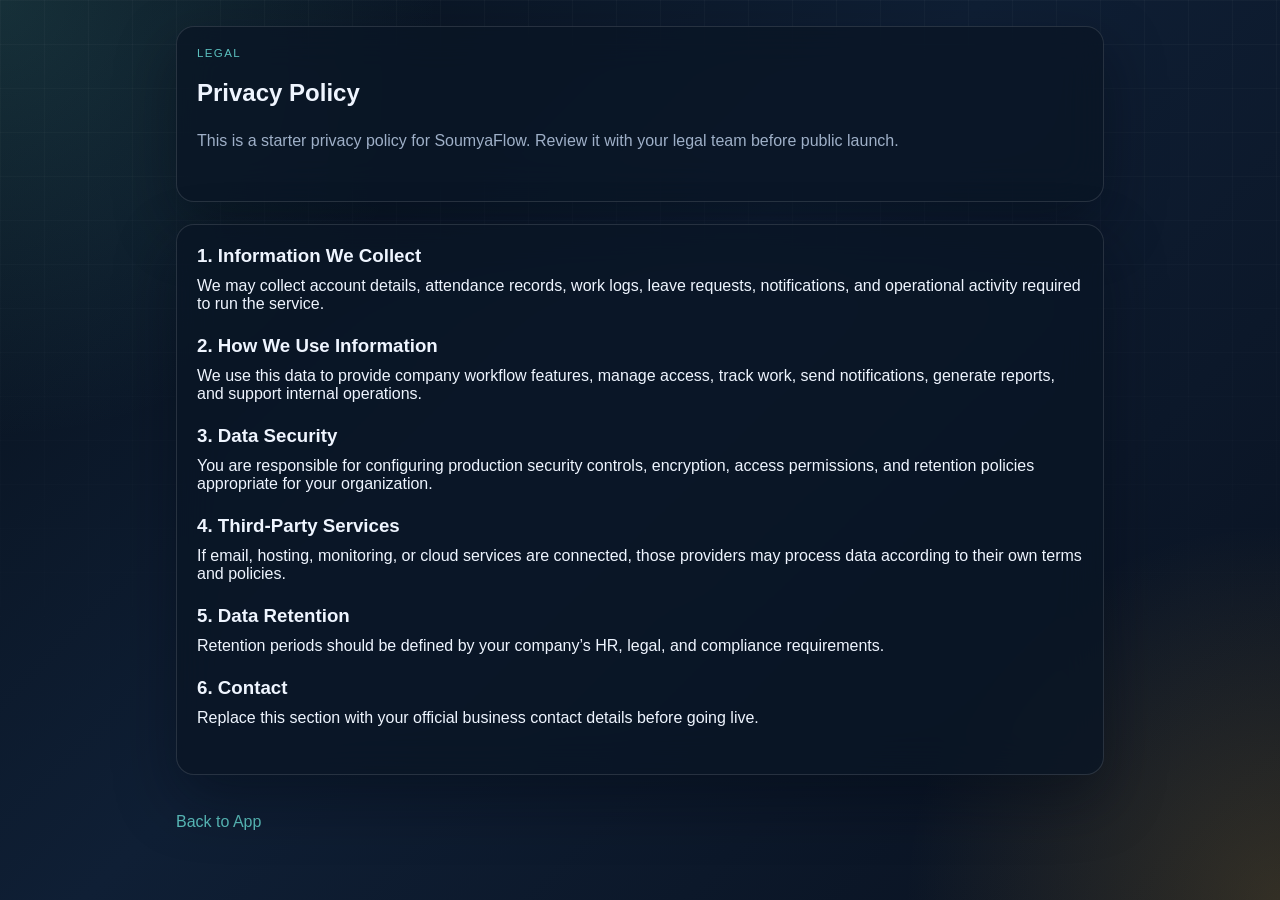
<file: privacy.html>
<!DOCTYPE html>
<html lang="en">
  <head>
    <meta charset="UTF-8" />
    <meta name="viewport" content="width=device-width, initial-scale=1.0" />
    <title>SoumyaFlow | Privacy Policy</title>
    <link rel="stylesheet" href="styles.css" />
    <link rel="stylesheet" href="enterprise.css" />
  </head>
  <body>
    <main class="content legal-page">
      <section class="card">
        <p class="eyebrow">Legal</p>
        <h1>Privacy Policy</h1>
        <p class="hero-copy">
          This is a starter privacy policy for SoumyaFlow. Review it with your legal team before public launch.
        </p>
      </section>

      <section class="card legal-copy">
        <h3>1. Information We Collect</h3>
        <p>We may collect account details, attendance records, work logs, leave requests, notifications, and operational activity required to run the service.</p>

        <h3>2. How We Use Information</h3>
        <p>We use this data to provide company workflow features, manage access, track work, send notifications, generate reports, and support internal operations.</p>

        <h3>3. Data Security</h3>
        <p>You are responsible for configuring production security controls, encryption, access permissions, and retention policies appropriate for your organization.</p>

        <h3>4. Third-Party Services</h3>
        <p>If email, hosting, monitoring, or cloud services are connected, those providers may process data according to their own terms and policies.</p>

        <h3>5. Data Retention</h3>
        <p>Retention periods should be defined by your company’s HR, legal, and compliance requirements.</p>

        <h3>6. Contact</h3>
        <p>Replace this section with your official business contact details before going live.</p>
      </section>

      <p><a href="/">Back to App</a></p>
    </main>
  </body>
</html>
</file>
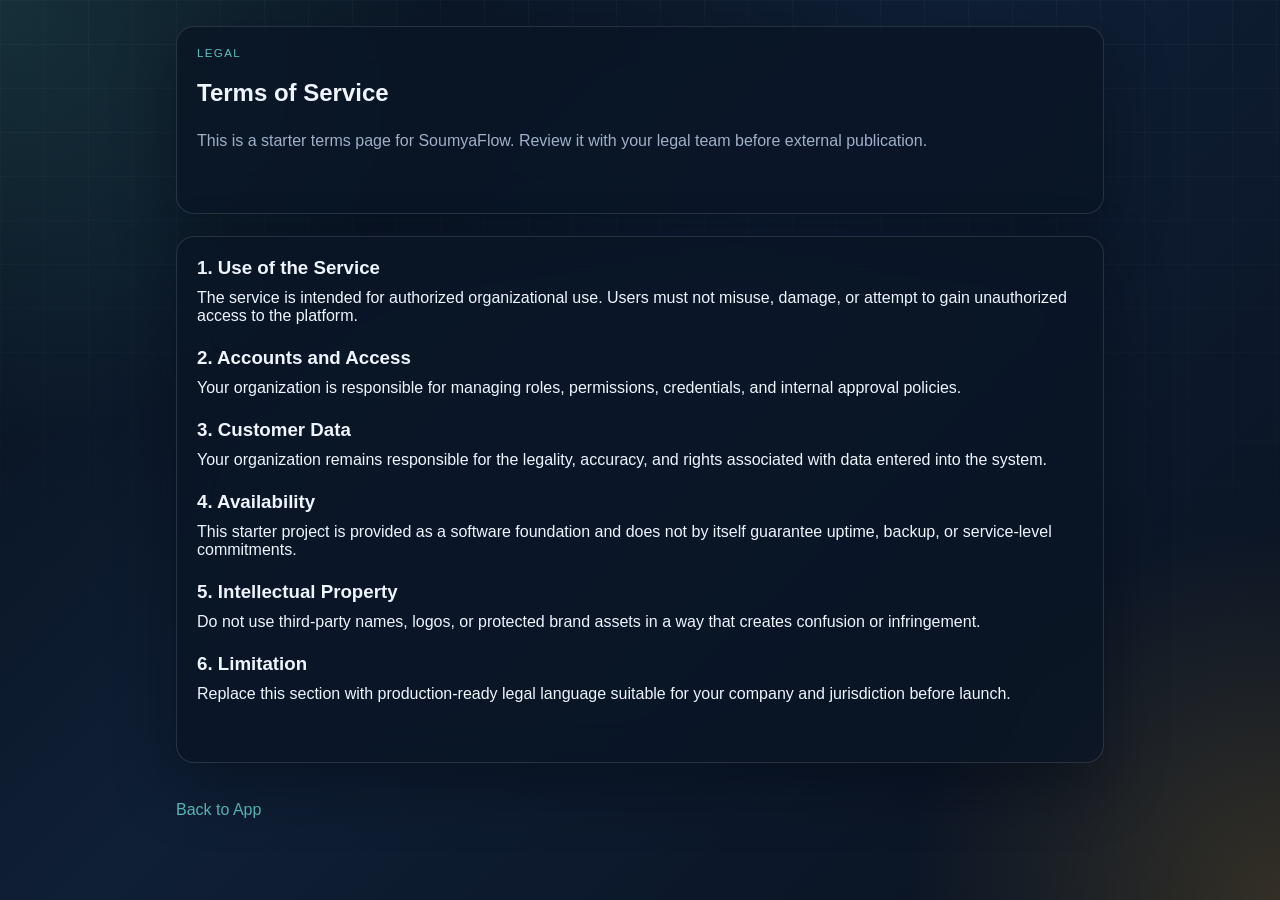
<file: terms.html>
<!DOCTYPE html>
<html lang="en">
  <head>
    <meta charset="UTF-8" />
    <meta name="viewport" content="width=device-width, initial-scale=1.0" />
    <title>SoumyaFlow | Terms of Service</title>
    <link rel="stylesheet" href="styles.css" />
    <link rel="stylesheet" href="enterprise.css" />
  </head>
  <body>
    <main class="content legal-page">
      <section class="card">
        <p class="eyebrow">Legal</p>
        <h1>Terms of Service</h1>
        <p class="hero-copy">
          This is a starter terms page for SoumyaFlow. Review it with your legal team before external publication.
        </p>
      </section>

      <section class="card legal-copy">
        <h3>1. Use of the Service</h3>
        <p>The service is intended for authorized organizational use. Users must not misuse, damage, or attempt to gain unauthorized access to the platform.</p>

        <h3>2. Accounts and Access</h3>
        <p>Your organization is responsible for managing roles, permissions, credentials, and internal approval policies.</p>

        <h3>3. Customer Data</h3>
        <p>Your organization remains responsible for the legality, accuracy, and rights associated with data entered into the system.</p>

        <h3>4. Availability</h3>
        <p>This starter project is provided as a software foundation and does not by itself guarantee uptime, backup, or service-level commitments.</p>

        <h3>5. Intellectual Property</h3>
        <p>Do not use third-party names, logos, or protected brand assets in a way that creates confusion or infringement.</p>

        <h3>6. Limitation</h3>
        <p>Replace this section with production-ready legal language suitable for your company and jurisdiction before launch.</p>
      </section>

      <p><a href="/">Back to App</a></p>
    </main>
  </body>
</html>
</file>
<file: styles.css>
:root {
  --bg: #09111f;
  --bg-soft: rgba(10, 21, 37, 0.78);
  --surface: rgba(255, 255, 255, 0.07);
  --surface-strong: rgba(12, 28, 47, 0.88);
  --line: rgba(255, 255, 255, 0.12);
  --text: #eff5ff;
  --text-muted: #9fb0c8;
  --accent: #5bc0be;
  --accent-strong: #f4b942;
  --accent-warm: #ff8a65;
  --accent-cool: #57a0ff;
  --danger: #ff6b6b;
  --success: #5ad7a5;
  --shadow: 0 24px 60px rgba(2, 7, 17, 0.42);
  --radius-lg: 28px;
  --radius-md: 18px;
  --radius-sm: 12px;
  --font-display: "Trebuchet MS", "Segoe UI", sans-serif;
  --font-body: "Verdana", "Segoe UI", sans-serif;
}

* {
  box-sizing: border-box;
}

html {
  scroll-behavior: smooth;
}

body {
  margin: 0;
  min-height: 100vh;
  font-family: var(--font-body);
  color: var(--text);
  background:
    radial-gradient(circle at top left, rgba(91, 192, 190, 0.18), transparent 28%),
    radial-gradient(circle at bottom right, rgba(244, 185, 66, 0.18), transparent 24%),
    linear-gradient(135deg, #07101b 0%, #0f1f35 45%, #09111f 100%);
}

body::before {
  content: "";
  position: fixed;
  inset: 0;
  background-image:
    linear-gradient(rgba(255, 255, 255, 0.03) 1px, transparent 1px),
    linear-gradient(90deg, rgba(255, 255, 255, 0.03) 1px, transparent 1px);
  background-size: 44px 44px;
  pointer-events: none;
  mask-image: linear-gradient(to bottom, rgba(0, 0, 0, 0.9), transparent 85%);
}

button,
input,
select,
textarea {
  font: inherit;
}

button {
  cursor: pointer;
  border: none;
}

.app-shell {
  display: grid;
  grid-template-columns: 280px 1fr;
  min-height: 100vh;
}

.sidebar {
  position: sticky;
  top: 0;
  height: 100vh;
  padding: 28px 20px;
  border-right: 1px solid var(--line);
  background: linear-gradient(180deg, rgba(8, 17, 31, 0.96), rgba(8, 17, 31, 0.78));
  backdrop-filter: blur(18px);
}

.brand,
.section-heading,
.board-column-header,
.composer-header,
.topbar,
.hero-card,
.mini-metric,
.task-meta,
.task-footer,
.workload-header,
.status-row,
.deadline-row,
.risk-row,
.initiative-row {
  display: flex;
  align-items: center;
  justify-content: space-between;
  gap: 16px;
}

.brand {
  justify-content: flex-start;
  margin-bottom: 28px;
}

.brand-mark {
  width: 52px;
  height: 52px;
  display: grid;
  place-items: center;
  border-radius: 16px;
  background: linear-gradient(135deg, var(--accent), var(--accent-cool));
  color: #04111f;
  font-family: var(--font-display);
  font-weight: 800;
  letter-spacing: 0.06em;
}

.brand h1,
.topbar h2,
.hero-card h3,
.card h3,
.composer h3 {
  margin: 0;
  font-family: var(--font-display);
  font-weight: 700;
}

.sidebar-nav {
  display: grid;
  gap: 10px;
  margin-bottom: 28px;
}

.nav-link,
.secondary-button,
.primary-button,
.icon-button,
.status-select {
  transition: transform 180ms ease, background 180ms ease, border-color 180ms ease, color 180ms ease;
}

.nav-link {
  padding: 14px 16px;
  border-radius: 14px;
  color: var(--text-muted);
  background: transparent;
  border: 1px solid transparent;
  text-align: left;
}

.nav-link:hover,
.nav-link.active {
  color: var(--text);
  background: rgba(255, 255, 255, 0.08);
  border-color: rgba(255, 255, 255, 0.1);
  transform: translateX(4px);
}

.sidebar-card,
.card,
.hero-card,
.filters-card,
.stat-card,
.board-column,
.composer {
  background: var(--bg-soft);
  border: 1px solid var(--line);
  box-shadow: var(--shadow);
  backdrop-filter: blur(20px);
}

.sidebar-card,
.card {
  border-radius: var(--radius-md);
  padding: 20px;
}

.sidebar-card + .sidebar-card {
  margin-top: 16px;
}

.eyebrow {
  margin: 0 0 4px;
  text-transform: uppercase;
  letter-spacing: 0.12em;
  font-size: 0.72rem;
  color: var(--accent);
}

.sidebar-card h2,
.sidebar-card p,
.topbar p,
.hero-copy,
.card p,
.task-card p,
.workload-card p,
.report-bars p,
.deadline-row p,
.risk-row p,
.initiative-row p {
  margin: 0;
}

.mini-metric {
  margin-top: 18px;
  color: var(--text-muted);
  font-size: 0.92rem;
}

.progress-track {
  width: 100%;
  height: 11px;
  border-radius: 999px;
  background: rgba(255, 255, 255, 0.09);
  overflow: hidden;
}

.progress-track span {
  display: block;
  height: 100%;
  border-radius: inherit;
  background: linear-gradient(90deg, var(--accent), var(--accent-strong));
}

.compact {
  margin-top: 10px;
}

.pill-list {
  display: flex;
  flex-wrap: wrap;
  gap: 10px;
  list-style: none;
  padding: 0;
  margin: 18px 0 0;
}

.pill-list li,
.badge,
.tag {
  border-radius: 999px;
  padding: 7px 12px;
  font-size: 0.78rem;
  border: 1px solid rgba(255, 255, 255, 0.1);
  background: rgba(255, 255, 255, 0.06);
}

.badge.subtle {
  color: var(--text-muted);
}

.content {
  padding: 26px;
  display: grid;
  gap: 22px;
}

.topbar {
  align-items: flex-end;
}

.topbar h2 {
  max-width: 780px;
  font-size: clamp(1.4rem, 2vw, 2.1rem);
}

.topbar-actions,
.composer-actions,
.task-tags {
  display: flex;
  align-items: center;
  gap: 12px;
  flex-wrap: wrap;
}

.primary-button,
.secondary-button,
.icon-button {
  padding: 12px 16px;
  border-radius: 14px;
  font-weight: 700;
}

.primary-button {
  background: linear-gradient(135deg, var(--accent), var(--accent-cool));
  color: #03121f;
}

.secondary-button,
.icon-button {
  background: rgba(255, 255, 255, 0.05);
  color: var(--text);
  border: 1px solid rgba(255, 255, 255, 0.1);
}

.primary-button:hover,
.secondary-button:hover,
.icon-button:hover {
  transform: translateY(-2px);
}

.hero-card {
  border-radius: var(--radius-lg);
  padding: 28px;
  align-items: stretch;
  background:
    linear-gradient(120deg, rgba(10, 24, 41, 0.95), rgba(7, 17, 31, 0.82)),
    radial-gradient(circle at top right, rgba(91, 192, 190, 0.18), transparent 38%);
}

.hero-card h3 {
  font-size: clamp(1.25rem, 1.8vw, 1.8rem);
  max-width: 680px;
}

.hero-copy {
  margin-top: 12px;
  color: var(--text-muted);
  max-width: 740px;
  line-height: 1.7;
}

.hero-panels {
  display: grid;
  grid-template-columns: repeat(3, minmax(120px, 1fr));
  gap: 14px;
  min-width: 320px;
}

.hero-panel,
.stat-card,
.workload-card,
.task-card,
.initiative-row,
.deadline-row,
.risk-row {
  border-radius: 20px;
  background: rgba(255, 255, 255, 0.05);
  border: 1px solid rgba(255, 255, 255, 0.09);
}

.hero-panel {
  padding: 18px;
  display: grid;
  gap: 10px;
  align-content: space-between;
}

.hero-panel span,
.task-subcopy,
.muted {
  color: var(--text-muted);
}

.hero-panel strong,
.stat-card strong,
.workload-card strong {
  font-size: 1.8rem;
  font-family: var(--font-display);
}

.filters-card {
  display: grid;
  grid-template-columns: 1.5fr repeat(4, minmax(130px, 1fr));
  gap: 16px;
  border-radius: var(--radius-md);
  padding: 18px;
}

.filter-group {
  display: grid;
  gap: 8px;
}

.filter-group label,
.composer-form span,
.backlog-table th {
  font-size: 0.82rem;
  color: var(--text-muted);
}

.filter-group input,
.filter-group select,
.composer-form input,
.composer-form select,
.composer-form textarea,
.status-select {
  width: 100%;
  border-radius: 14px;
  border: 1px solid rgba(255, 255, 255, 0.1);
  background: rgba(255, 255, 255, 0.04);
  color: var(--text);
  padding: 13px 14px;
}

.filter-group input::placeholder,
.composer-form input::placeholder,
.composer-form textarea::placeholder {
  color: rgba(159, 176, 200, 0.75);
}

.view-panel {
  display: none;
}

.view-panel.active {
  display: block;
}

.overview-grid.view-panel.active,
.team-layout.view-panel.active,
.reports-layout.view-panel.active,
.board-layout.view-panel.active {
  display: grid;
}

.overview-grid,
.team-layout,
.reports-layout {
  display: grid;
  gap: 20px;
}

.stats-grid {
  display: grid;
  grid-template-columns: repeat(4, minmax(0, 1fr));
  gap: 16px;
}

.stat-card {
  padding: 20px;
  display: grid;
  gap: 10px;
}

.stat-card p {
  color: var(--text-muted);
}

.accent-a {
  background: linear-gradient(180deg, rgba(87, 160, 255, 0.18), rgba(255, 255, 255, 0.04));
}

.accent-b {
  background: linear-gradient(180deg, rgba(90, 215, 165, 0.18), rgba(255, 255, 255, 0.04));
}

.accent-c {
  background: linear-gradient(180deg, rgba(255, 107, 107, 0.16), rgba(255, 255, 255, 0.04));
}

.accent-d {
  background: linear-gradient(180deg, rgba(244, 185, 66, 0.18), rgba(255, 255, 255, 0.04));
}

.overview-main {
  display: grid;
  grid-template-columns: 1.2fr 0.8fr;
  gap: 20px;
}

.stack-list {
  display: grid;
  gap: 14px;
  margin-top: 18px;
}

.initiative-row,
.deadline-row,
.risk-row {
  padding: 16px;
  align-items: flex-start;
}

.initiative-row strong,
.deadline-row strong,
.risk-row strong,
.task-card strong,
.workload-card strong {
  display: block;
  font-size: 1rem;
}

.board-layout {
  display: grid;
  grid-template-columns: repeat(4, minmax(0, 1fr));
  gap: 16px;
}

.board-column {
  border-radius: 24px;
  padding: 18px;
  min-height: 520px;
}

.board-dropzone {
  min-height: 420px;
  display: grid;
  gap: 12px;
  align-content: start;
}

.board-column.drag-target {
  border-color: rgba(91, 192, 190, 0.45);
  transform: translateY(-2px);
}

.board-column[data-status="todo"] {
  box-shadow: inset 0 1px 0 rgba(87, 160, 255, 0.3), var(--shadow);
}

.board-column[data-status="in-progress"] {
  box-shadow: inset 0 1px 0 rgba(244, 185, 66, 0.45), var(--shadow);
}

.board-column[data-status="review"] {
  box-shadow: inset 0 1px 0 rgba(255, 138, 101, 0.4), var(--shadow);
}

.board-column[data-status="done"] {
  box-shadow: inset 0 1px 0 rgba(90, 215, 165, 0.38), var(--shadow);
}

.task-card {
  padding: 16px;
  display: grid;
  gap: 12px;
  cursor: grab;
}

.task-card.dragging {
  opacity: 0.6;
}

.task-topline {
  display: flex;
  align-items: center;
  gap: 10px;
  flex-wrap: wrap;
}

.task-id {
  font-size: 0.76rem;
  color: var(--text-muted);
  letter-spacing: 0.08em;
}

.task-meta {
  align-items: flex-start;
}

.task-footer {
  align-items: center;
}

.task-avatar {
  width: 36px;
  height: 36px;
  display: grid;
  place-items: center;
  border-radius: 12px;
  background: rgba(91, 192, 190, 0.16);
  font-weight: 700;
}

.tag.priority-critical {
  background: rgba(255, 107, 107, 0.18);
}

.tag.priority-high {
  background: rgba(246, 198, 103, 0.18);
}

.tag.priority-medium {
  background: rgba(87, 160, 255, 0.18);
}

.tag.priority-low {
  background: rgba(90, 215, 165, 0.16);
}

.tag.type-bug {
  color: #ffd7d7;
}

.tag.type-story {
  color: #cce6ff;
}

.tag.type-task {
  color: #cff8e8;
}

.tag.type-epic {
  color: #ffe8c0;
}

.backlog-table {
  width: 100%;
  border-collapse: collapse;
}

.backlog-table th,
.backlog-table td {
  padding: 14px 12px;
  border-bottom: 1px solid rgba(255, 255, 255, 0.08);
  text-align: left;
}

.backlog-table tbody tr:hover {
  background: rgba(255, 255, 255, 0.03);
}

.table-wrapper {
  overflow-x: auto;
  margin-top: 14px;
}

.status-select {
  min-width: 140px;
}

.team-grid {
  display: grid;
  grid-template-columns: repeat(auto-fit, minmax(220px, 1fr));
  gap: 16px;
  margin-top: 18px;
}

.workload-card {
  padding: 18px;
  display: grid;
  gap: 14px;
}

.workload-header {
  justify-content: flex-start;
}

.avatar-chip {
  width: 44px;
  height: 44px;
  border-radius: 14px;
  display: grid;
  place-items: center;
  background: linear-gradient(135deg, rgba(91, 192, 190, 0.35), rgba(87, 160, 255, 0.35));
  font-weight: 700;
}

.workload-list {
  display: grid;
  gap: 10px;
  padding-left: 18px;
  margin: 0;
}

.workload-list li {
  color: var(--text-muted);
  font-size: 0.88rem;
}

.report-bars {
  display: grid;
  gap: 16px;
  margin-top: 18px;
}

.status-row {
  gap: 16px;
}

.bar-track {
  flex: 1;
  min-width: 0;
  height: 12px;
  border-radius: 999px;
  background: rgba(255, 255, 255, 0.08);
  overflow: hidden;
}

.bar-track span {
  display: block;
  height: 100%;
  border-radius: inherit;
  background: linear-gradient(90deg, var(--accent), var(--accent-strong));
}

.composer {
  width: min(760px, calc(100vw - 32px));
  border-radius: 28px;
  padding: 0;
}

.composer::backdrop {
  background: rgba(2, 7, 17, 0.72);
  backdrop-filter: blur(8px);
}

.composer-form {
  display: grid;
  gap: 18px;
  padding: 24px;
}

.composer-grid {
  display: grid;
  grid-template-columns: repeat(2, minmax(0, 1fr));
  gap: 16px;
}

.composer-form label {
  display: grid;
  gap: 8px;
}

.full-width {
  grid-column: 1 / -1;
}

.checkbox-row {
  display: flex;
  align-items: center;
  gap: 10px;
  color: var(--text);
}

.checkbox-row input {
  width: auto;
}

.empty-state {
  padding: 18px;
  text-align: center;
  border-radius: 16px;
  color: var(--text-muted);
  border: 1px dashed rgba(255, 255, 255, 0.16);
  background: rgba(255, 255, 255, 0.03);
}

@media (max-width: 1160px) {
  .app-shell {
    grid-template-columns: 1fr;
  }

  .sidebar {
    position: static;
    height: auto;
  }

  .board-layout,
  .stats-grid,
  .overview-main,
  .filters-card {
    grid-template-columns: 1fr 1fr;
  }

  .hero-card {
    display: grid;
    gap: 18px;
  }

  .hero-panels {
    min-width: 0;
  }
}

@media (max-width: 840px) {
  .content {
    padding: 18px;
  }

  .topbar,
  .hero-card,
  .board-layout,
  .stats-grid,
  .overview-main,
  .filters-card,
  .composer-grid {
    grid-template-columns: 1fr;
  }

  .topbar,
  .hero-card {
    align-items: flex-start;
  }

  .hero-panels {
    grid-template-columns: 1fr;
    width: 100%;
  }
}
</file>
<file: enterprise.css>
.topbar-right,
.identity-chip,
.session-card,
.metric-row,
.info-row,
.notification-header,
.notification-footer,
.approval-actions,
.holiday-row,
.log-row,
.user-line,
.table-pill-row {
  display: flex;
  align-items: center;
  gap: 14px;
}

.topbar-right {
  justify-content: flex-end;
  flex-wrap: wrap;
}

.identity-chip {
  padding: 10px 14px;
  border-radius: 18px;
  border: 1px solid rgba(255, 255, 255, 0.1);
  background: rgba(255, 255, 255, 0.04);
}

.identity-chip strong,
.session-card h3 {
  margin: 0;
}

.identity-chip p {
  margin: 2px 0 0;
  color: var(--text-muted);
  font-size: 0.84rem;
}

.status-pill {
  display: inline-flex;
  align-items: center;
  gap: 8px;
  padding: 10px 14px;
  border-radius: 999px;
  font-size: 0.84rem;
  border: 1px solid rgba(90, 215, 165, 0.25);
  background: rgba(90, 215, 165, 0.12);
}

.status-pill.is-locked {
  border-color: rgba(255, 107, 107, 0.28);
  background: rgba(255, 107, 107, 0.12);
}

.session-gate {
  display: none;
}

.session-gate.active {
  display: block;
}

.session-card {
  justify-content: space-between;
  align-items: stretch;
  flex-direction: column;
  gap: 18px;
  padding: 22px;
  border-radius: 24px;
  border: 1px solid rgba(255, 255, 255, 0.12);
  background: linear-gradient(135deg, rgba(13, 31, 52, 0.92), rgba(8, 17, 31, 0.92));
  box-shadow: var(--shadow);
}

.inline-form,
.metric-list,
.admin-grid {
  display: grid;
  gap: 16px;
}

.field-grid {
  display: grid;
  grid-template-columns: repeat(2, minmax(0, 1fr));
  gap: 16px;
}

.field-grid.triple {
  grid-template-columns: repeat(3, minmax(0, 1fr));
}

.form-actions {
  display: flex;
  align-items: center;
  gap: 12px;
  flex-wrap: wrap;
}

.flash-banner {
  padding: 14px 18px;
  border-radius: 18px;
  border: 1px solid rgba(91, 192, 190, 0.22);
  background: rgba(91, 192, 190, 0.11);
  color: var(--text);
}

.hidden {
  display: none !important;
}

.stats-grid-large {
  grid-template-columns: repeat(4, minmax(0, 1fr));
}

.dashboard-grid {
  display: grid;
  grid-template-columns: repeat(2, minmax(0, 1fr));
  gap: 20px;
}

.section-subgrid {
  display: grid;
  grid-template-columns: repeat(2, minmax(0, 1fr));
  gap: 18px;
  margin-top: 18px;
}

.compact-stack {
  margin-top: 10px;
}

.metric-list {
  margin-top: 18px;
}

.metric-row,
.info-row,
.holiday-row,
.log-row,
.notification-item,
.approval-card,
.summary-card {
  padding: 14px 16px;
  border-radius: 18px;
  border: 1px solid rgba(255, 255, 255, 0.09);
  background: rgba(255, 255, 255, 0.05);
}

.metric-row,
.info-row,
.holiday-row,
.log-row {
  justify-content: space-between;
}

.inline-message {
  margin-top: 0;
}

.board-support-card {
  grid-column: 1 / -1;
}

.data-table {
  width: 100%;
  border-collapse: collapse;
}

.data-table th,
.data-table td {
  padding: 14px 12px;
  border-bottom: 1px solid rgba(255, 255, 255, 0.08);
  text-align: left;
  vertical-align: top;
}

.data-table tbody tr:hover {
  background: rgba(255, 255, 255, 0.03);
}

.table-title {
  display: block;
  font-weight: 700;
  margin-bottom: 4px;
}

.table-note {
  color: var(--text-muted);
  font-size: 0.85rem;
}

.table-pill {
  display: inline-flex;
  align-items: center;
  padding: 6px 10px;
  border-radius: 999px;
  background: rgba(255, 255, 255, 0.06);
  border: 1px solid rgba(255, 255, 255, 0.1);
  font-size: 0.76rem;
}

.table-pill.is-positive {
  background: rgba(90, 215, 165, 0.14);
}

.table-pill.is-warning {
  background: rgba(244, 185, 66, 0.14);
}

.table-pill.is-danger {
  background: rgba(255, 107, 107, 0.14);
}

.admin-grid {
  grid-template-columns: repeat(4, minmax(0, 1fr));
}

.admin-tile {
  padding: 18px;
  border-radius: 20px;
  border: 1px solid rgba(255, 255, 255, 0.09);
  background: rgba(255, 255, 255, 0.05);
}

.admin-tile p,
.notification-item p,
.approval-card p,
.summary-card p {
  margin: 0;
  color: var(--text-muted);
}

.admin-tile strong {
  display: block;
  margin-top: 8px;
  font-size: 1.8rem;
  font-family: var(--font-display);
}

.notification-item,
.approval-card,
.summary-card {
  display: grid;
  gap: 10px;
}

.summary-card strong,
.notification-item strong,
.approval-card strong {
  display: block;
}

.notification-item.unread {
  border-color: rgba(91, 192, 190, 0.35);
  background: rgba(91, 192, 190, 0.08);
}

.notification-footer,
.approval-actions {
  justify-content: space-between;
  flex-wrap: wrap;
}

.mini-button {
  padding: 8px 12px;
  border-radius: 12px;
  border: 1px solid rgba(255, 255, 255, 0.1);
  background: rgba(255, 255, 255, 0.05);
  color: var(--text);
}

.mini-button.primary {
  background: rgba(91, 192, 190, 0.16);
}

.nav-link.disabled {
  opacity: 0.5;
  pointer-events: none;
}

body.locked .hero-card,
body.locked #taskTools,
body.locked .view-panel,
body.locked .flash-banner {
  opacity: 0.35;
  filter: blur(4px);
  pointer-events: none;
  user-select: none;
}

body.locked .session-gate.active {
  opacity: 1;
  filter: none;
  pointer-events: auto;
}

.empty-state.inline-message {
  text-align: left;
}

.app-footer {
  display: flex;
  align-items: center;
  justify-content: space-between;
  gap: 12px;
  padding: 18px 26px 28px;
  color: var(--text-muted);
}

.app-footer p {
  margin: 0;
}

.footer-links {
  display: flex;
  align-items: center;
  gap: 16px;
  flex-wrap: wrap;
}

.footer-links a,
.legal-page a {
  color: var(--accent);
  text-decoration: none;
}

.footer-links a:hover,
.legal-page a:hover {
  text-decoration: underline;
}

.legal-page {
  min-height: 100vh;
  max-width: 980px;
  margin: 0 auto;
}

.legal-copy h3 {
  margin-top: 0;
  margin-bottom: 10px;
}

.legal-copy p + h3 {
  margin-top: 22px;
}

@media (max-width: 1160px) {
  .field-grid.triple,
  .admin-grid,
  .stats-grid-large,
  .dashboard-grid,
  .section-subgrid {
    grid-template-columns: repeat(2, minmax(0, 1fr));
  }
}

@media (max-width: 840px) {
  .field-grid,
  .field-grid.triple,
  .stats-grid-large,
  .dashboard-grid,
  .section-subgrid,
  .admin-grid {
    grid-template-columns: 1fr;
  }

  .topbar-right {
    flex-direction: column;
    align-items: stretch;
  }

  .topbar-right,
  .form-actions,
  .notification-footer,
  .approval-actions {
    justify-content: flex-start;
  }

  .identity-chip {
    width: 100%;
  }

  .app-footer {
    flex-direction: column;
    align-items: flex-start;
  }
}
</file>
